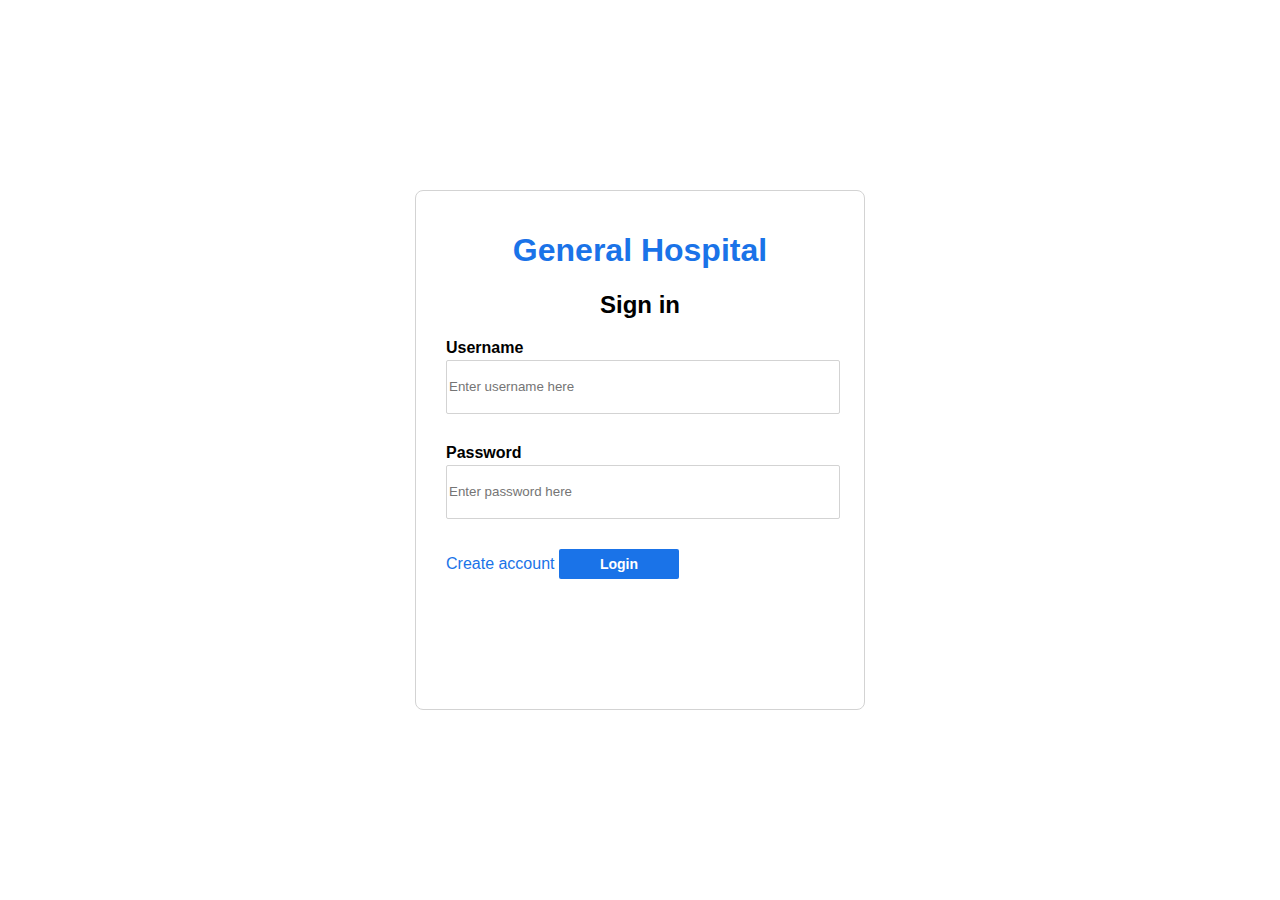
<file: index.html>
<!DOCTYPE html>
<html lang="en">
  <head>
    <meta charset="UTF-8" />
    <meta name="viewport" content="width=device-width, initial-scale=1.0" />
    <link rel="stylesheet" href="styles.css" />
    <title>Login</title>
  </head>
  <body>
    <div class="login-box">
      <h1>General Hospital</h2>
      <h2>Sign in</h1>
      <form>
        <p>Username</p>
        <input type="text" placeholder="Enter username here" />
        <p>Password</p>
        <input type="text" placeholder="Enter password here" />
        <div class="login-signup-container">
          <a href="signup.html">Create account</a>
          <button type="submit">Login</button>
        </div>
      </form>
    </div>
  </body>
</html>
</file>
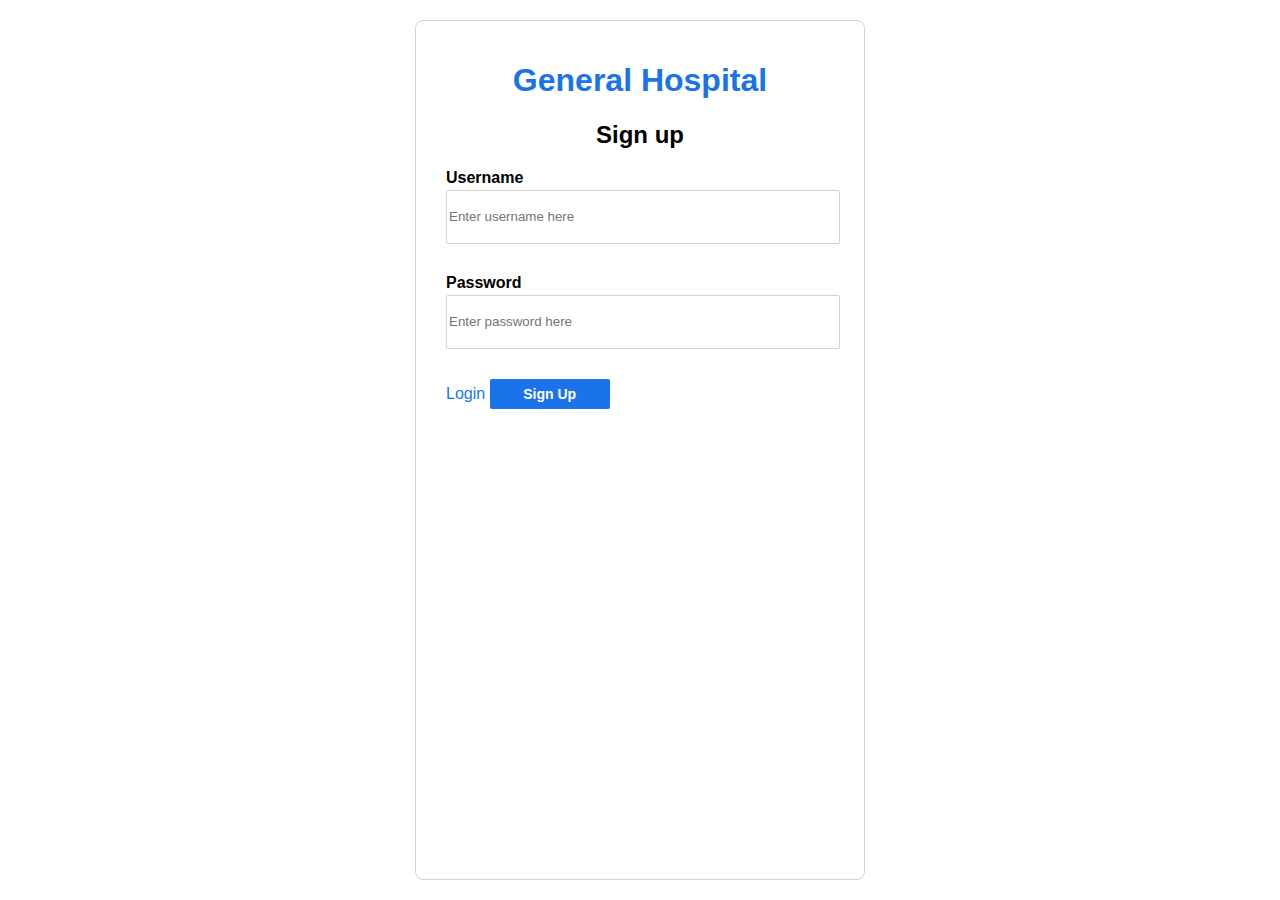
<file: signup.html>
<!DOCTYPE html>
<html lang="en">
  <head>
    <meta charset="UTF-8" />
    <meta name="viewport" content="width=device-width, initial-scale=1.0" />
    <link rel="stylesheet" href="styles.css" />
    <title>SignUp</title>
  </head>
  <body>
    <div class="sign-up-box">
      <h1>General Hospital</h2>
      <h2>Sign up</h1>
      <form>
        <p>Username</p>
        <input type="text" placeholder="Enter username here"/>
        <p>Password</p>
        <input type="text" placeholder="Enter password here"/>
        <div class="login-signup-container">
          <a href="index.html">Login</a>
          <button type="submit">Sign Up</button>
        </div>
      </form>
    </div>
  </body>
</html>
</file>
<file: styles.css>
body {
  font-family: Arial;
}

body {
  margin: 0;
  padding: 0;
}

h1,
h2 {
  text-align: center;
}

h1 {
  color: rgb(26, 115, 232);
}

.login-box {
  width: 450px;
  height: 520px;
  top: 50%;
  left: 50%;
  position: absolute;
  transform: translate(-50%, -50%);
  box-sizing: border-box;
  background-color: white;
  border: 1px solid lightgray;
  padding: 20px 30px;
  border-radius: 8px;
}

.sign-up-box {
  width: 450px;
  height: 860px;
  top: 50%;
  left: 50%;
  position: absolute;
  transform: translate(-50%, -50%);
  box-sizing: border-box;
  background-color: white;
  border: 1px solid lightgray;
  padding: 20px 30px;
  border-radius: 8px;
}

.login-box a,
.sign-up-box a {
  text-decoration: none;
  color: rgb(26, 115, 232);
}

.login-box p,
.sign-up-box p {
  font-weight: bold;
  margin: 0;
  padding: 0;
  padding-bottom: 3px;
}

.login-box input, 
.sign-up-box input {
  width: 100%;
  height: 50px;
  background-color: white;
  border: 1px solid lightgray;
  border-radius: 2px;
  margin-bottom: 30px;
}

.login-box button,
.sign-up-box button {
  width: 120px;
  height: 30px;
  border: 0px;
  border-radius: 2px;
  background-color: rgb(26, 115, 232);
  color: white;
  font-weight: 600;
  font-size: 14px;
}

.login-container {
  display: flex;
  align-items: center;
  justify-content: space-between;
  padding-top: 100px;
}

.signup-container {
  display: flex;
  align-items: center;
  justify-content: space-between;
  padding-top: 20px;
}
</file>
